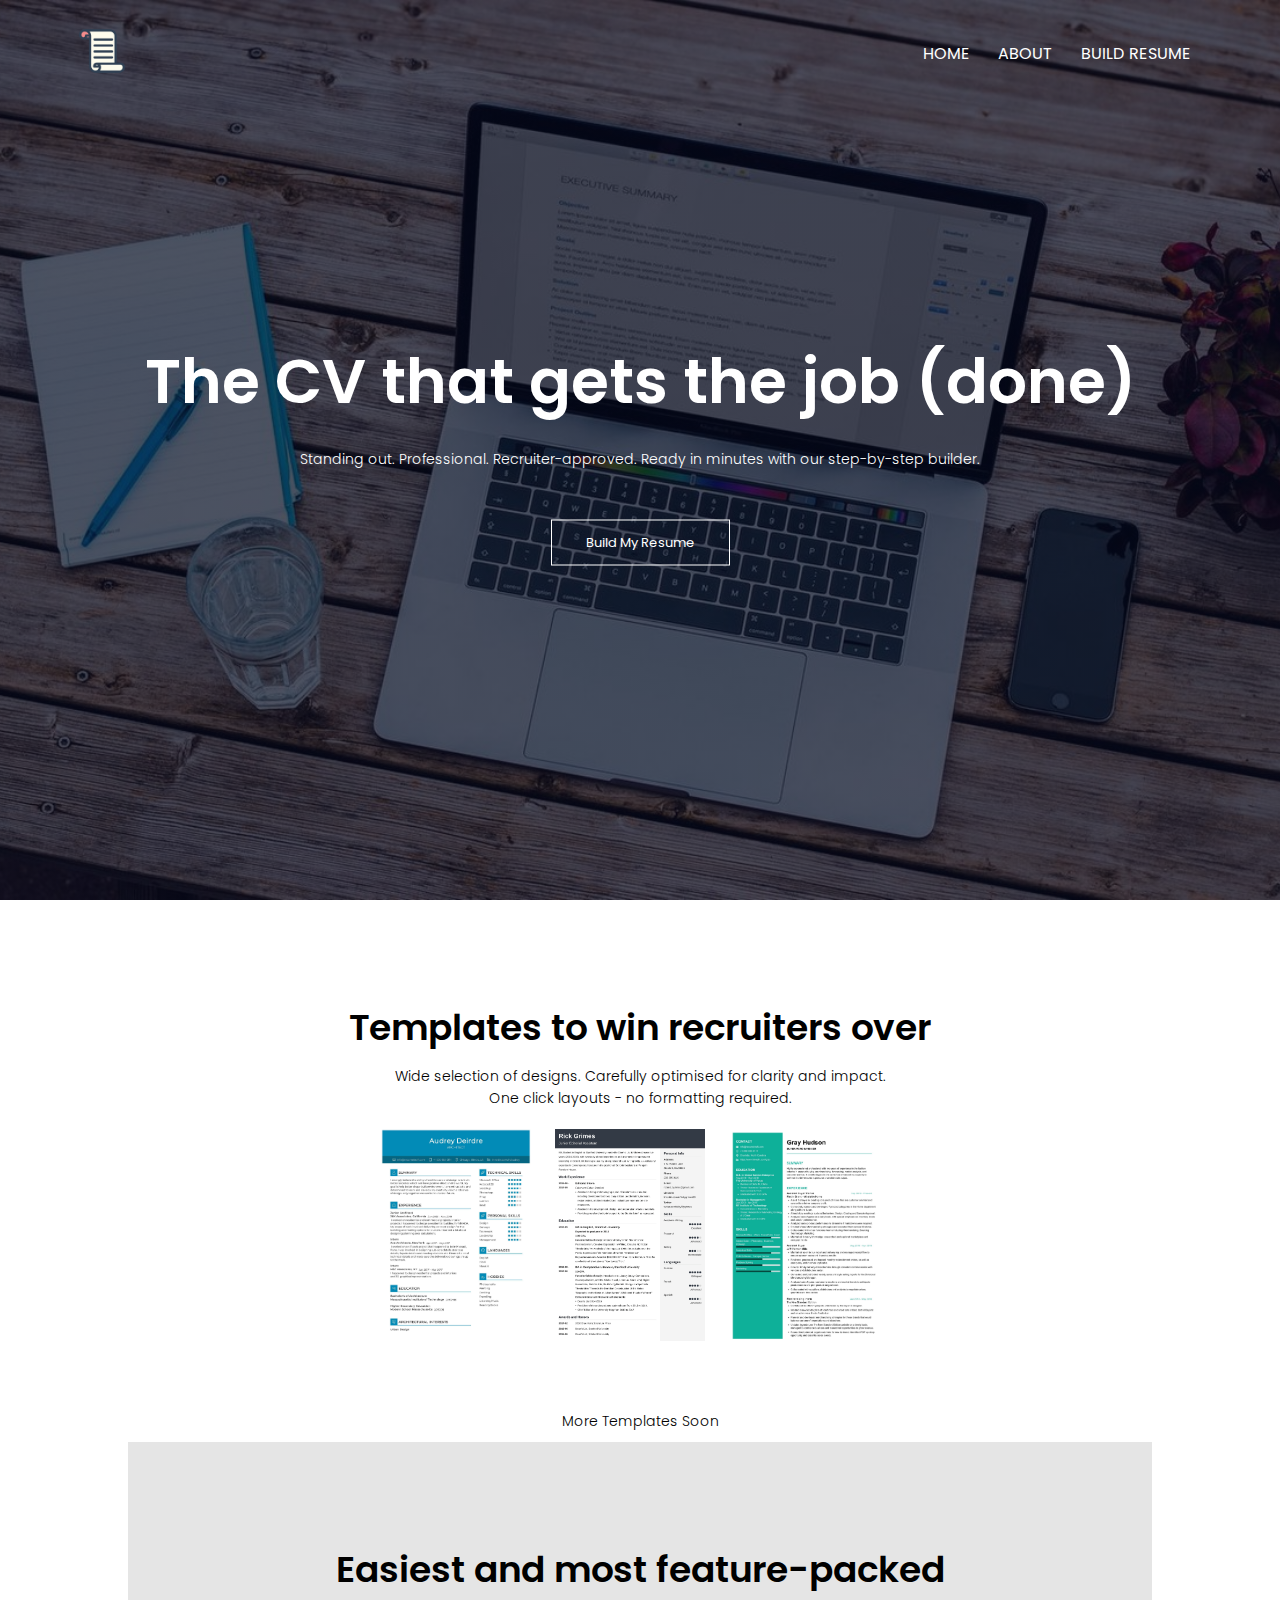
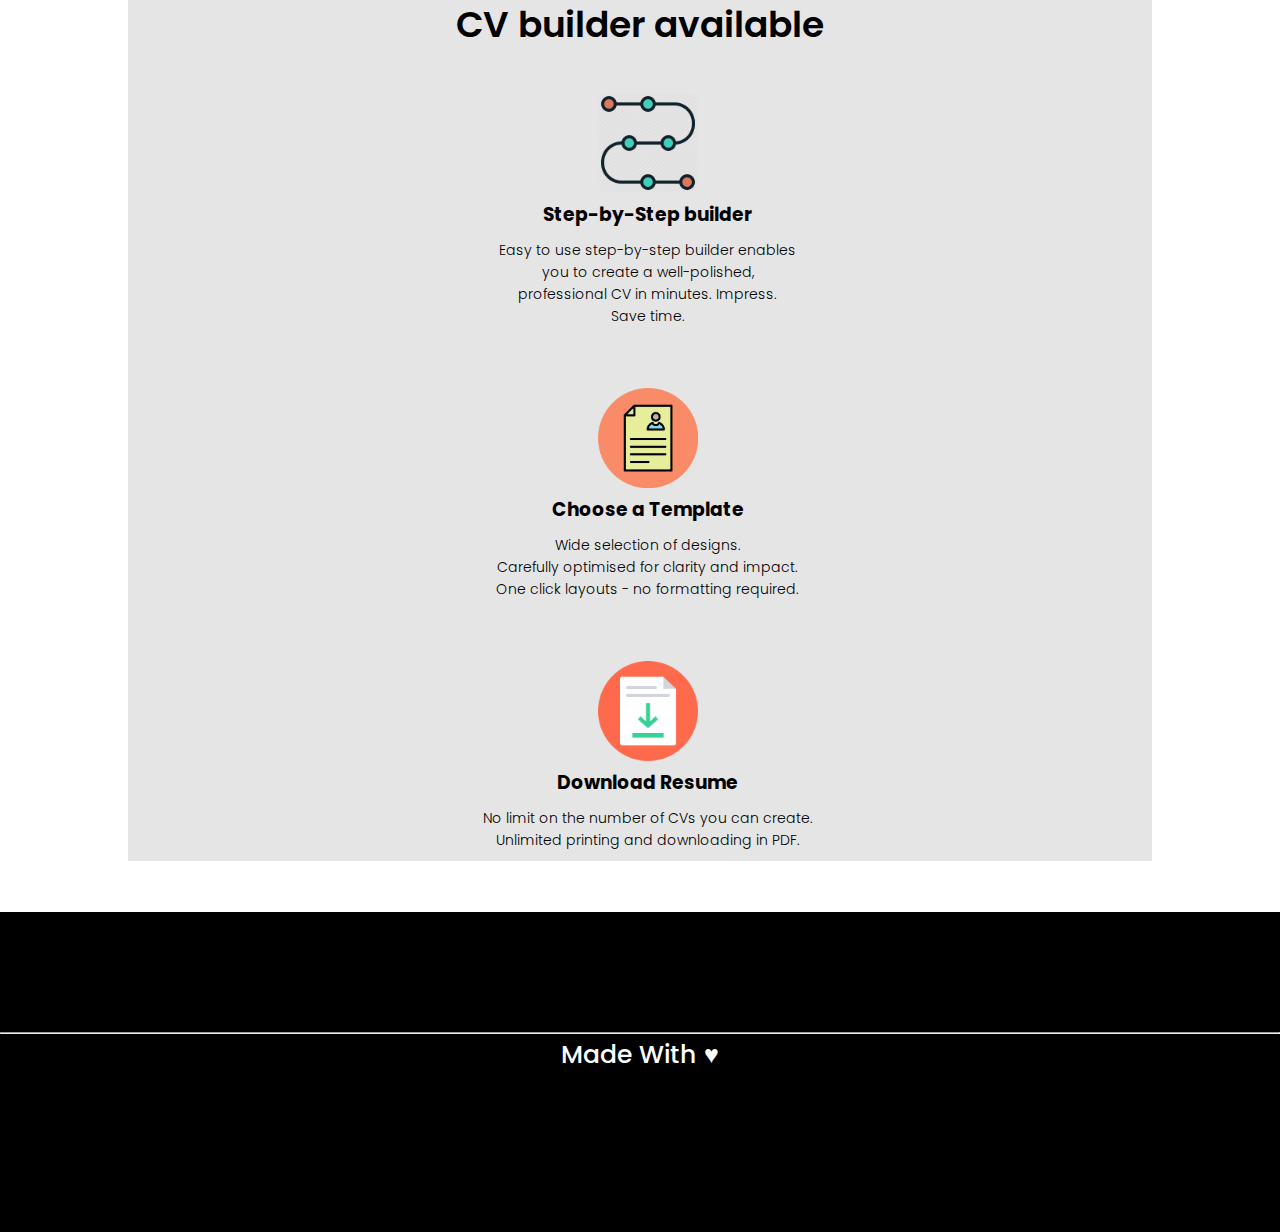
<file: index.html>
<!DOCTYPE html>
<html>
<head>
	<meta charset="utf-8">
	<meta name="viewport" content="width=device-width, initial-scale=1">

	
	<link href="https://cdn.jsdelivr.net/npm/bootstrap@5.2.0/dist/css/bootstrap.min.css" rel="stylesheet" integrity="sha384-gH2yIJqKdNHPEq0n4Mqa/HGKIhSkIHeL5AyhkYV8i59U5AR6csBvApHHNl/vI1Bx" crossorigin="anonymous">
	
	<link rel="stylesheet" type="text/css" href="style.css">

	<link rel="preconnect" href="https://fonts.googleapis.com">
	<link rel="preconnect" href="https://fonts.gstatic.com" crossorigin>
	<link href="https://fonts.googleapis.com/css2?family=Poppins:wght@100;200;400;600;700&display=swap" rel="stylesheet">

	<title>Resume Builder</title>
</head>
<body>

	<!-----Header----->
	<section class="header">
		<nav>
			<a href="index.html"><img src="logo.png"></a>
			<div class="nav-links">
				<ul>
					<li><a href="index.html">HOME</a></li>
					<li><a href="about.html">ABOUT</a></li>
					<li><a href="resume.html">BUILD RESUME</a></li>
				</ul>
			</div>
		</nav>
		<div class="text-box">
			<h1>The CV that gets the job (done)</h1>
			<p>Standing out. Professional. Recruiter-approved. Ready in minutes with our step-by-step builder.</p>
			<a href="resume.html" class="hero-btn">Build My Resume</a>
		</div>	
	</section>

	<!-----Templates----->
	<section class="template">
		<h1>Templates to win recruiters over</h1>
		<p>Wide selection of designs. Carefully optimised for clarity and impact.<br>One click layouts - no formatting required.</p>

		<div class="row">
			<div class="template-col">
				<img src="template2.jpg">
				<img src="template1.png">
				<img src="template3.jpg">
			</div>
		</div>
		<p>More Templates Soon</p>
	</section>

	<!-----Working----->
	<section class="working">
		<h1>Easiest and most feature-packed<br>CV builder available</h1>

		<div class="row">
			<div class="working-col">
				<img src="step_logo.jpg">
				<h3>Step-by-Step builder</h3>
				<p>Easy to use step-by-step builder enables<br>you to create a well-polished,<br>professional CV in minutes. Impress.<br>Save time.</p>
			</div>
			<div class="working-col">
				<img src="temp_logo.png">
				<h3>Choose a Template</h3>
				<p>Wide selection of designs.<br>Carefully optimised for clarity and impact.<br>One click layouts - no formatting required.</p>
			</div>
			<div class="working-col">
				<img src="down_logo.png">
				<h3>Download Resume</h3>
				<p>No limit on the number of CVs you can create.<br>Unlimited printing and downloading in PDF.</p>
			</div>
		</div>

	</section>

	<!-----Footer----->
	<section class="footer">
		<hr>
		<p>Made With ♥</p>
	</section>
</body>
</html>
</file>
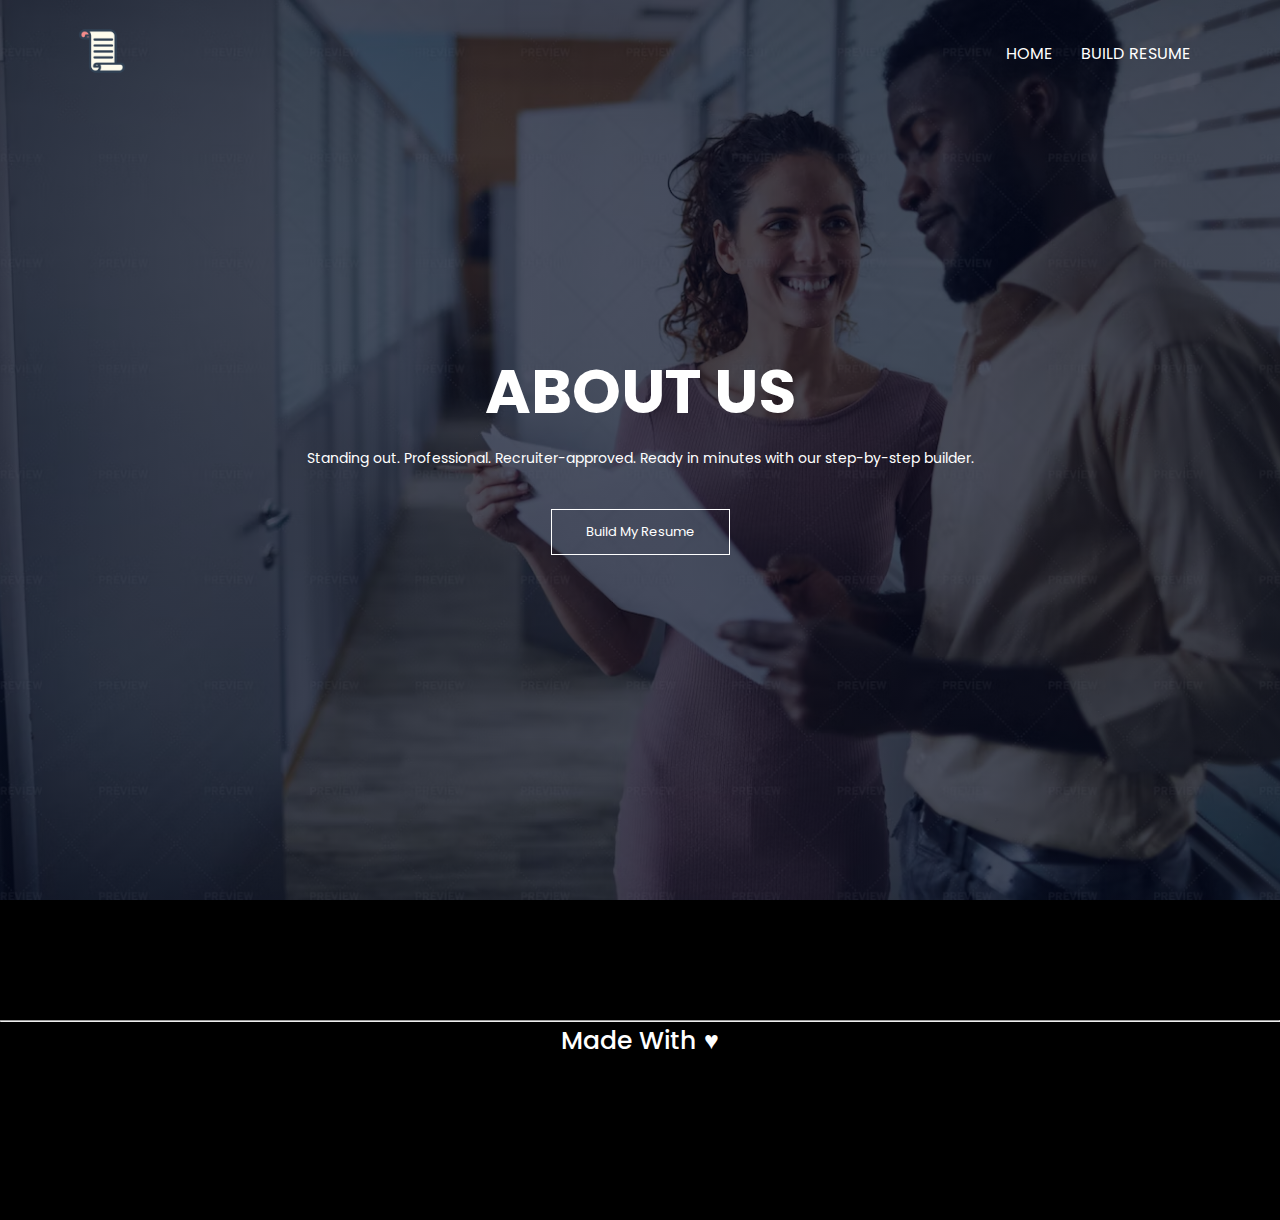
<file: about.html>
<!DOCTYPE html>
<html>
<head>
	<meta charset="utf-8">
	<meta name="viewport" content="width=device-width, initial-scale=1">

	<link href="https://cdn.jsdelivr.net/npm/bootstrap@5.2.0/dist/css/bootstrap.min.css" rel="stylesheet" integrity="sha384-gH2yIJqKdNHPEq0n4Mqa/HGKIhSkIHeL5AyhkYV8i59U5AR6csBvApHHNl/vI1Bx" crossorigin="anonymous">

	<link rel="stylesheet" type="text/css" href="style3.css">

	<link rel="preconnect" href="https://fonts.googleapis.com">
	<link rel="preconnect" href="https://fonts.gstatic.com" crossorigin>
	<link href="https://fonts.googleapis.com/css2?family=Poppins:wght@100;200;400;600;700&display=swap" rel="stylesheet">
	<title>About Us</title>
</head>
<body>

	<!-----Header----->
	<section class="header">
		<nav>
			<a href="index.html"><img src="logo.png"></a>
			<div class="nav-links">
				<ul>
					<li><a href="index.html">HOME</a></li>
					<li><a href="resume.html">BUILD RESUME</a></li>
				</ul>
			</div>
		</nav>
		<div class="text-box">
			<h1>ABOUT US</h1>
			<p>Standing out. Professional. Recruiter-approved. Ready in minutes with our step-by-step builder.</p>
			<a href="resume.html" class="hero-btn">Build My Resume</a>
		</div>
	</section>

	<!-----Footer----->
	<section class="footer">
		<hr>
		<p>Made With ♥</p>
	</section>

</body>
</html>
</file>
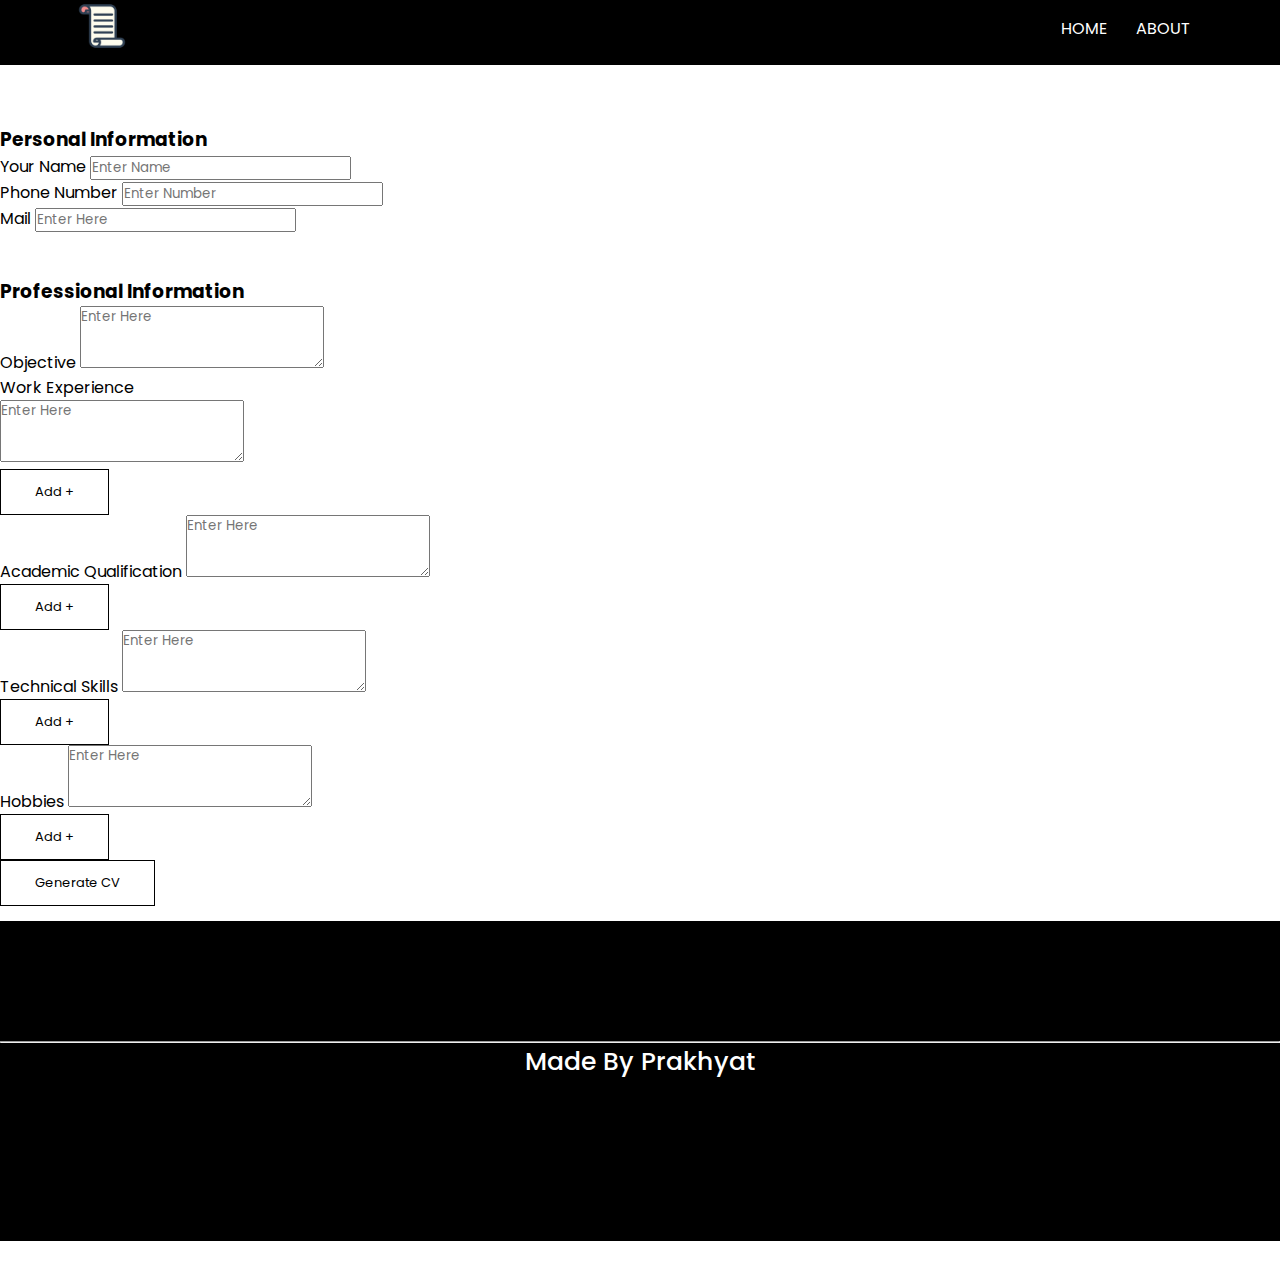
<file: resume.html>
<!DOCTYPE html>
<html>
<head>
	<meta charset="utf-8">
	<meta name="viewport" content="width=device-width, initial-scale=1">

	<link href="https://cdn.jsdelivr.net/npm/bootstrap@5.2.0/dist/css/bootstrap.min.css" rel="stylesheet" integrity="sha384-gH2yIJqKdNHPEq0n4Mqa/HGKIhSkIHeL5AyhkYV8i59U5AR6csBvApHHNl/vI1Bx" crossorigin="anonymous">

	<link rel="stylesheet" type="text/css" href="style2.css">

	<link rel="preconnect" href="https://fonts.googleapis.com">
	<link rel="preconnect" href="https://fonts.gstatic.com" crossorigin>
	<link href="https://fonts.googleapis.com/css2?family=Poppins:wght@100;200;400;600;700&display=swap" rel="stylesheet">

	<title>Build Resume</title>
</head>
<body>
	<!-- HTML CODE -->
	<section class="header2" id="header-2">
		<nav>
			<a href="index.html"><img src="logo.png"></a>
			<div class="nav-links-2">
				<ul>
					<li><a href="index.html">HOME</a></li>
					<li><a href="about.html">ABOUT</a></li>
				</ul>
			</div>
		</nav>
	</section>
	<div class="container" id="cv-form">
		

		<div class="row">

			<div class="form-col">
				<!-- first col -->

				<h3 >Personal Information</h3>
				<div class="form-group mt-2">
				
					<label for="nameField">Your Name</label>
					<input type="text" id="nameField" placeholder="Enter Name" class="form-control" />

				</div>

				<div class="form-group mt-2">
				
					<label for="nameField">Phone Number</label>
					<input type="text" id="contactField" placeholder="Enter Number" class="form-control" />

				</div>

				<div class="form-group mt-2">
				
					<label for="mailField">Mail</label>
					<input type="text" id="mailField" placeholder="Enter Here" class="form-control" />

				</div>	
			</div>
			<div class="form-col-2">
				<!-- second col -->

				<br>
				<h3>Professional Information</h3>
				<div class="form-group mt-2">
				
					<label for="nameField">Objective</label>
					<textarea id="objField" placeholder="Enter Here" rows="3" class="form-control"></textarea>

				</div>
				<div class="form-group mt-2" id="we">
				
					<label for="">Work Experience</label><br>
					<textarea placeholder="Enter Here" class="form-control weField" rows="3"></textarea>

					<!-- new text area -->

					<div class="container text-center mt-2" id="weAddButton">

						<button onclick="addNewWEField()" class="hero-btn my-3">Add +</button>
						
					</div>

				</div>
				<div class="form-group mt-2" id="aq">
				
					<label for="nameField">Academic Qualification</label>
					<textarea id="contactField" placeholder="Enter Here" rows="3" class="form-control aqField"></textarea>

					<!-- new text area -->

					<div class="container text-center mt-2" id="aqAddButton">

						<button onclick="addNewAQField()" class="hero-btn my-3">Add +</button>
						
					</div>

				</div>

				<div class="form-group mt-2" id="ts">
				
					<label for="nameField">Technical Skills</label>
					<textarea id="contactField" placeholder="Enter Here" rows="3" class="form-control tsField"></textarea>

					<!-- new text area -->

					<div class="container text-center mt-2" id="tsAddButton">

						<button onclick="addNewTSField()" class="hero-btn my-3">Add +</button>
						
					</div>

				</div>

				<div class="form-group mt-2" id="hob">
				
					<label for="nameField">Hobbies</label>
					<textarea id="contactField" placeholder="Enter Here" rows="3" class="form-control htField"></textarea>

					<!-- new text area -->

					<div class="container text-center mt-2" id="htAddButton">

						<button onclick="addNewHTField()" class="hero-btn my-3">Add +</button>
						
					</div>

				</div>

			</div>

		</div>

		<div class="container text-center mt-3">
			<button onclick="generateCV()" class="hero-btn my-3">Generate CV</button>
		</div>

	</div>

	<!-- cv-template -->
	<div class="container img-fluid" id="cv-template1">
		<!-- Personal Information -->
		<p id="nameT1">Prakhyat Srivastava</p>
		<div class="row">
			<div class="col-md-2">
				<p id="contactT">📞 +91 9509551793</p>
			</div>
			<div class="col-md-6">
				<p id="mailT">📧 prakhyatsrivastava274@gmail.com</p>
			</div>
		</div>
		<div class="temp-body">

			<!-- Objective -->
			<h6>OBJECTIVE</h6>
			<p id="objT">Lorem ipsum dolor sit amet, consectetur adipisicing elit, sed do eiusmod
			tempor incididunt ut labore et dolore magna aliqua. Ut enim ad minim veniam,
			quis nostrud exercitation ullamco laboris nisi ut aliquip ex ea commodo
			consequat. Duis aute irure dolor in reprehenderit in voluptate velit esse
			cillum dolore eu fugiat nulla pariatur. Excepteur sint occaecat cupidatat non
			proident, sunt in culpa qui officia deserunt mollit anim id est laborum.</p>

			<!-- Academic Qualification -->
			<h6>ACADEMIC QUALIFICATION</h6>
			<ul id="aqT">
				<li>Lorem ipsum dolor sit amet, consectetur adipisicing elit</li>
				<li>Lorem ipsum dolor sit amet, consectetur adipisicing elit</li>
				<li>Lorem ipsum dolor sit amet, consectetur adipisicing elit</li>
			</ul>

			<!-- Techinical Skills -->
			<h6>TECHNICAL SKILLS</h6>
			<ul id="techT">
				<li>Lorem ipsum dolor sit amet, consectetur adipisicing elit</li>
				<li>Lorem ipsum dolor sit amet, consectetur adipisicing elit</li>
				<li>Lorem ipsum dolor sit amet, consectetur adipisicing elit</li>
			</ul>

			<!-- WORK EXPERIENCE -->
			<h6>WORK EXPERIENCE</h6>
			<ul id="weT">
				<li>Lorem ipsum dolor sit amet, consectetur adipisicing elit</li>
				<li>Lorem ipsum dolor sit amet, consectetur adipisicing elit</li>
				<li>Lorem ipsum dolor sit amet, consectetur adipisicing elit</li>
			</ul>

			<!-- HOBBIES -->
			<h6>HOBBIES</h6>
			<ul id="hT">
				<li>Lorem ipsum dolor sit amet, consectetur adipisicing elit</li>
				<li>Lorem ipsum dolor sit amet, consectetur adipisicing elit</li>
				<li>Lorem ipsum dolor sit amet, consectetur adipisicing elit</li>
			</ul>

			<div class="container text-center mt-3" id="print-btn">
					<button onclick="printCV()" class="hero-btn my-3">Print CV</button>
				</div>
		</div>
	</div>

	<!-----Footer----->
	<section class="footer" id="footer-resume">
		<hr>
		<p>Made By Prakhyat</p>
	</section>

	<script src="https://cdn.jsdelivr.net/npm/bootstrap@5.2.0/dist/js/bootstrap.bundle.min.js" integrity="sha384-A3rJD856KowSb7dwlZdYEkO39Gagi7vIsF0jrRAoQmDKKtQBHUuLZ9AsSv4jD4Xa" crossorigin="anonymous"></script>
	<script src="script.js"></script>

</body>
</html>
</file>
<file: style.css>
*{
	margin: 0;
	padding: 0;
	font-family: 'Poppins', sans-serif;
}
 /*HEADER*/
.header{
	min-height: 100vh;
	width: 100%;
	background-image: linear-gradient(rgba(4, 9, 30, 0.7),rgba(4, 9, 30, 0.7)),url(resume.jpg);
	background-position: center;
	background-size: cover;
	position: relative;
}

nav{
	display: flex;
	padding: 2% 6%;
	justify-content: space-between;
	align-items: center;
}

nav img{
	width: 50px;
}

.nav-links{
	flex: 1;
	text-align: right;
}

.nav-links ul li{
	list-style: none;
	display: inline-block;
	padding: 8px 12px;
	position: relative;
}

.nav-links ul li a{
	color: white;
	text-decoration: none;
}
.nav-links ul li::after{
	content: '';
	width: 0%;
	height: 2px;
	background-color: orangered;
	display: block;
	margin: auto;
	transition: 0.5s;
}

.nav-links ul li:hover::after{
	width: 100%;
}

.text-box{
	width: 90%;
	color: white;
	position: absolute;
	top: 50%;
	left: 50%;
	transform: translate(-50%,-50%);
	text-align: center;
}

.text-box h1{
	font-size: 62px;
}

.text-box p{
	margin: 10px 0 40px;
	font-size: 14px;
	color: white;
}
.hero-btn{
	display: inline-block;
	text-decoration: none;
	color: white;
	border: 1px solid white;
	padding: 12px 34px;
	font-size: 13px;
	background: transparent;
	position: relative;
	cursor: pointer;
}
.hero-btn:hover{
	color: white;
	border: 1px solid orangered;
	background: orangered;
	transition: 1s;
}

/*TEMPLATE SECTION*/
.template{
	width: 80%;
	margin: auto;
	text-align: center;
	padding-top: 100px;
}

h1{
	font-size: 36px;
	font-weight: 600;
}

p{
	font-size: 14px;
	font-weight: 300;
	line-height: 22px;
	padding: 10px;
}

.template-col img{
	width: 150px;
	margin-right: 20px;
	transition: 2s;
	margin-top: 1%;
	margin-bottom: 5%;
}
.template-col img:hover{
	width: 200px;
	transition: 1.5s;
}

/*WORKING SECTION*/

.working{
	background-color: rgba(0, 0, 0, 0.1);
	width: 80%;
	margin: auto;
	text-align: center;
	padding-top: 100px;
}
.working h1{
	margin-bottom: 4%;
}

.working-col{
	margin-left: 15px;
	flex-basis: 31%;
	/*border-radius: 10px;*/
	margin-bottom: 5%;
	text-align: center;
}

.working-col img{
	width: 100px;
	border-radius: 10px;
}

/*FOOTER SECTION*/
.footer{
	padding-top: 120px;
	margin-top: 15px;
	height: 200px;
	background-color: black;
	color: white;
	font-size: 20px;
	text-align: center;
}
.footer p{
	font-size: 25px;
	font-weight: 500;
}
</file>
<file: style3.css>
*{
	margin: 0;
	padding: 0;
	font-family: 'Poppins', sans-serif;
}

/*HEADER*/

.header{
	min-height: 100vh;
	width: 100%;
	background-image: linear-gradient(rgba(4, 9, 30, 0.7),rgba(4, 9, 30, 0.7)),url(resume2.avif);
	background-position: center;
	background-size: cover;
	position: relative;
}

nav{
	display: flex;
	padding: 2% 6%;
	justify-content: space-between;
	align-items: center;
}

nav img{
	width: 50px;
}

.nav-links{
	flex: 1;
	text-align: right;
}

.nav-links ul li{
	list-style: none;
	display: inline-block;
	padding: 8px 12px;
	position: relative;
}

.nav-links ul li a{
	color: white;
	text-decoration: none;
}
.nav-links ul li::after{
	content: '';
	width: 0%;
	height: 2px;
	background-color: aqua;
	display: block;
	margin: auto;
	transition: 0.5s;
}

.nav-links ul li:hover::after{
	width: 100%;
}

.text-box{
	width: 90%;
	color: white;
	position: absolute;
	top: 50%;
	left: 50%;
	transform: translate(-50%,-50%);
	text-align: center;
}

.text-box h1{
	font-size: 62px;
}

.text-box p{
	margin: 10px 0 40px;
	font-size: 14px;
	color: white;
}
.hero-btn{
	display: inline-block;
	text-decoration: none;
	color: white;
	border: 1px solid white;
	padding: 12px 34px;
	font-size: 13px;
	background: transparent;
	position: relative;
	cursor: pointer;
}
.hero-btn:hover{
	color: white;
	border: 1px solid aqua;
	background: aqua;
	transition: 1s;
}

/*FOOTER*/

.footer{
	padding-top: 120px;
	margin-top: 0px;
	height: 200px;
	background-color: black;
	color: white;
	font-size: 20px;
	text-align: center;
}
.footer p{
	font-size: 25px;
	font-weight: 500;
}
</file>
<file: style2.css>
*{
	margin: 0;
	padding: 0;
	font-family: 'Poppins', sans-serif;
}

/*HEADER*/

.header2{
	color: black;
	margin-top: -25px;
	margin-bottom: 60px;
	height: 90px;
	width: 100%;
	background-color: black;
	position: relative;
}

nav{
	display: flex;
	padding: 2% 6%;
	justify-content: space-between;
	align-items: center;
}

nav img{
	width: 50px;
}

.nav-links-2{
	flex: 1;
	text-align: right;
}

.nav-links-2 ul li{
	list-style: none;
	display: inline-block;
	padding: 8px 12px;
	position: relative;
}

.nav-links-2 ul li a{
	color: white;
	text-decoration: none;
}
.nav-links-2 ul li::after{
	content: '';
	width: 0%;
	height: 2px;
	background-color: lime;
	display: block;
	margin: auto;
	transition: 0.5s;
}

.nav-links-2 ul li:hover::after{
	width: 100%;
}

/*CV-FORM*/

h3{
	margin-top: 20px;
}

/*TEMPLATE*/

#cv-template1{
	margin-top: 10%;
	display: none;
}

#nameT1{
	font-size: 24px;
	font-weight: 800;
}

.row p{
	padding-top: 0;
	font-size: 13px;
	font-weight: 500;
}

#cv-template1 h6{
	background-color: rgba(0, 0, 0, 0.1);
	font-size: 24;
	font-weight: 800;
}

.temp-body p{
	font-size: 14px;
	font-weight: 500;
}

.hero-btn{
	display: inline-block;
	text-decoration: none;
	color: black;
	border: 1px solid black;
	padding: 12px 34px;
	background: transparent;
	font-size: 13px;
	position: relative;
	cursor: pointer;
	transition: 1s;
}
.hero-btn:hover{
	color: black;
	border: 1px solid lime;
	background: lime;
	transition: 1s;
}
.myimg{
	border: 5px solid black;
	border-radius: 50%;
	width: 200px;
}

.mailimg{
	width: 50px;
}
.liimg{
	width: 70px;
}
.ghimg{
	width: 70px;
}

.background{
	background-color: aqua;
}

/*FOOTER*/

.footer{
	padding-top: 120px;
	margin-top: 15px;
	height: 200px;
	background-color: black;
	color: white;
	font-size: 20px;
	text-align: center;
}
.footer p{
	font-size: 25px;
	font-weight: 500;
}
</file>
